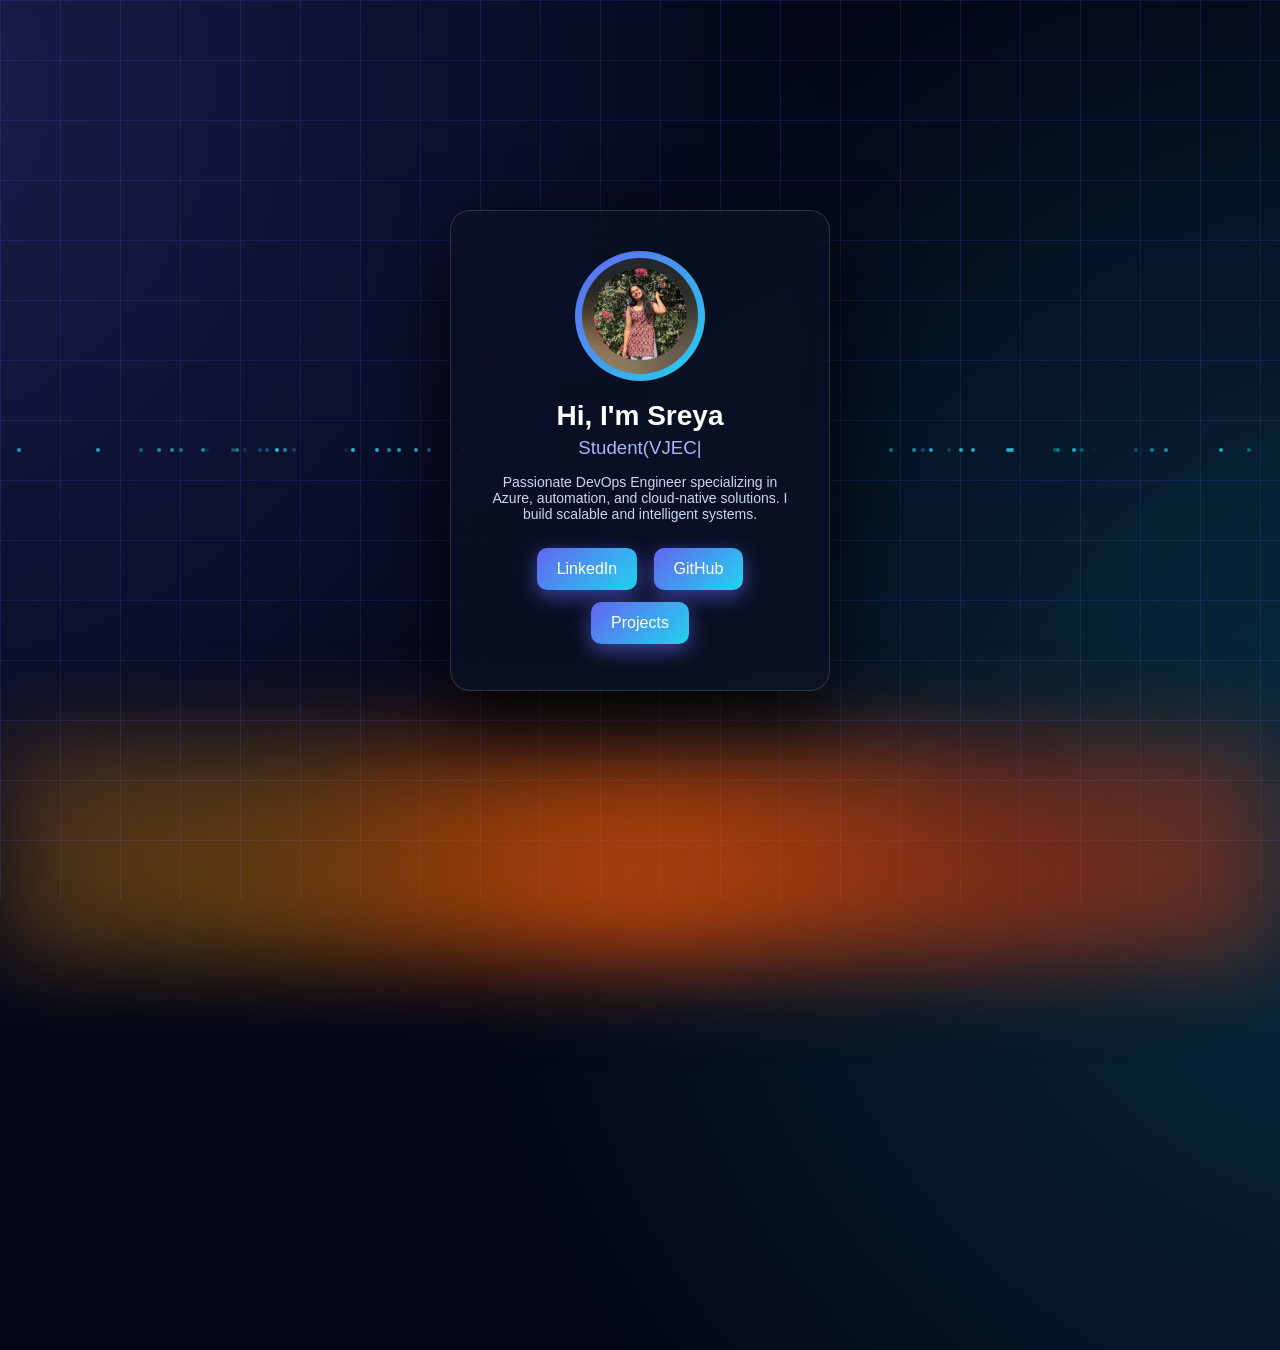
<file: index.html>
<!DOCTYPE html>
<html lang="en">
<head>
<meta charset="UTF-8">
<meta name="viewport" content="width=device-width, initial-scale=1.0">
<title>Sreya</title>

<style>
* {
    margin: 0;
    padding: 0;
    box-sizing: border-box;
    font-family: "Segoe UI", sans-serif;
}

body {
    height: 100vh;
    overflow: hidden;
    display: flex;
    justify-content: center;
    align-items: center;
    background: #020617;
    position: relative;
}

/* Tech grid background */
body::before {
    content: "";
    position: absolute;
    inset: 0;
    background-image:
        linear-gradient(rgba(99,102,241,0.15) 1px, transparent 1px),
        linear-gradient(90deg, rgba(99,102,241,0.15) 1px, transparent 1px);
    background-size: 60px 60px;
    animation: gridMove 20s linear infinite;
    z-index: -3;
}

@keyframes gridMove {
    from { background-position: 0 0, 0 0; }
    to { background-position: 60px 60px, 60px 60px; }
}

/* Neon glow waves */
body::after {
    content: "";
    position: absolute;
    width: 200%;
    height: 200%;
    background: radial-gradient(circle at 20% 30%, rgba(99,102,241,0.25), transparent 40%),
                radial-gradient(circle at 80% 70%, rgba(34,211,238,0.2), transparent 40%);
    animation: pulseGlow 12s ease-in-out infinite alternate;
    z-index: -2;
}

@keyframes pulseGlow {
    from { transform: scale(1); opacity: 0.7; }
    to { transform: scale(1.1); opacity: 1; }
}

/* 🔥 Fire glow animation */
.fire {
    position: absolute;
    bottom: -60px;
    left: 0;
    width: 100%;
    height: 220px;
    background: radial-gradient(circle at 50% 100%, rgba(255,80,0,0.6), transparent 60%),
                radial-gradient(circle at 20% 100%, rgba(255,150,0,0.4), transparent 70%),
                radial-gradient(circle at 80% 100%, rgba(255,60,0,0.5), transparent 70%);
    filter: blur(45px);
    animation: fireMove 4s ease-in-out infinite alternate;
    z-index: -1;
}

@keyframes fireMove {
    from { transform: translateY(0px) scaleX(1); opacity: 0.8; }
    to { transform: translateY(-25px) scaleX(1.1); opacity: 1; }
}

/* Floating particles */
.particle {
    position: absolute;
    width: 4px;
    height: 4px;
    background: #22d3ee;
    border-radius: 50%;
    opacity: 0.7;
    animation: floatUp linear infinite;
}

@keyframes floatUp {
    from {
        transform: translateY(100vh);
        opacity: 0;
    }
    to {
        transform: translateY(-10vh);
        opacity: 1;
    }
}

/* Glass Card */
.profile-container {
    position: relative;
    z-index: 10;
    background: rgba(11, 18, 36, 0.7);
    backdrop-filter: blur(20px);
    padding: 40px;
    border-radius: 20px;
    text-align: center;
    width: 380px;
    color: #ffffff;
    border: 1px solid rgba(255,255,255,0.15);
    box-shadow: 0 30px 80px rgba(0,0,0,0.8);
    transition: 0.4s;
}

.profile-container:hover {
    transform: translateY(-10px) scale(1.02);
}

/* Profile Image */
.profile-pic {
    width: 130px;
    height: 130px;
    border-radius: 50%;
    border: 4px solid transparent;
    background: linear-gradient(135deg, #6366f1, #22d3ee) border-box;
    padding: 3px;
    object-fit: cover;
    margin-bottom: 15px;
}

/* Text */
h1 {
    font-size: 28px;
    margin-bottom: 5px;
}

h3 {
    color: #a5b4fc;
    font-weight: normal;
    margin-bottom: 15px;
}

/* Typing cursor */
.typing::after {
    content: "|";
    animation: blink 1s infinite;
}

@keyframes blink {
    50% { opacity: 0; }
}

.description {
    font-size: 14px;
    color: #cbd5f5;
    margin-bottom: 20px;
}

/* Buttons */
.links a {
    text-decoration: none;
    margin: 6px;
    padding: 12px 20px;
    border-radius: 10px;
    background: linear-gradient(135deg, #6366f1, #22d3ee);
    color: white;
    display: inline-block;
    transition: 0.3s;
    box-shadow: 0 6px 20px rgba(99, 102, 241, 0.6);
}

.links a:hover {
    transform: translateY(-4px) scale(1.08);
    box-shadow: 0 12px 30px rgba(34, 211, 238, 0.9);
}
</style>
</head>

<body>

<div class="fire"></div>

<!-- Floating Particles -->
<script>
for (let i = 0; i < 60; i++) {
    const p = document.createElement("div");
    p.classList.add("particle");
    p.style.left = Math.random() * 100 + "vw";
    p.style.animationDuration = (5 + Math.random() * 10) + "s";
    p.style.opacity = Math.random();
    document.body.appendChild(p);
}
</script>

<div class="profile-container">
    <img src="sreya.jpg" alt="Profile" class="profile-pic">

    <h1>Hi, I'm Sreya</h1>
    <h3 class="typing" id="role"></h3>

    <p class="description">
        Passionate DevOps Engineer specializing in Azure, automation,
        and cloud-native solutions. I build scalable and intelligent systems.
    </p>

    <div class="links">
        <a href="#">LinkedIn</a>
        <a href="#">GitHub</a>
        <a href="./signup.html">Projects</a>
    </div>
</div>

<script>
const roles = ["Student(VJEC)", "Cloud Enthusiast", "Automation Lover"];
let i = 0, j = 0, current = "", isDeleting = false;
const el = document.getElementById("role");

function type() {
    current = roles[i];
    if (isDeleting) {
        el.textContent = current.substring(0, j--);
    } else {
        el.textContent = current.substring(0, j++);
    }

    if (!isDeleting && j === current.length) {
        isDeleting = true;
        setTimeout(type, 1200);
        return;
    }

    if (isDeleting && j === 0) {
        isDeleting = false;
        i = (i + 1) % roles.length;
    }

    setTimeout(type, isDeleting ? 40 : 80);
}
type();
</script>

</body>
</html>
</file>
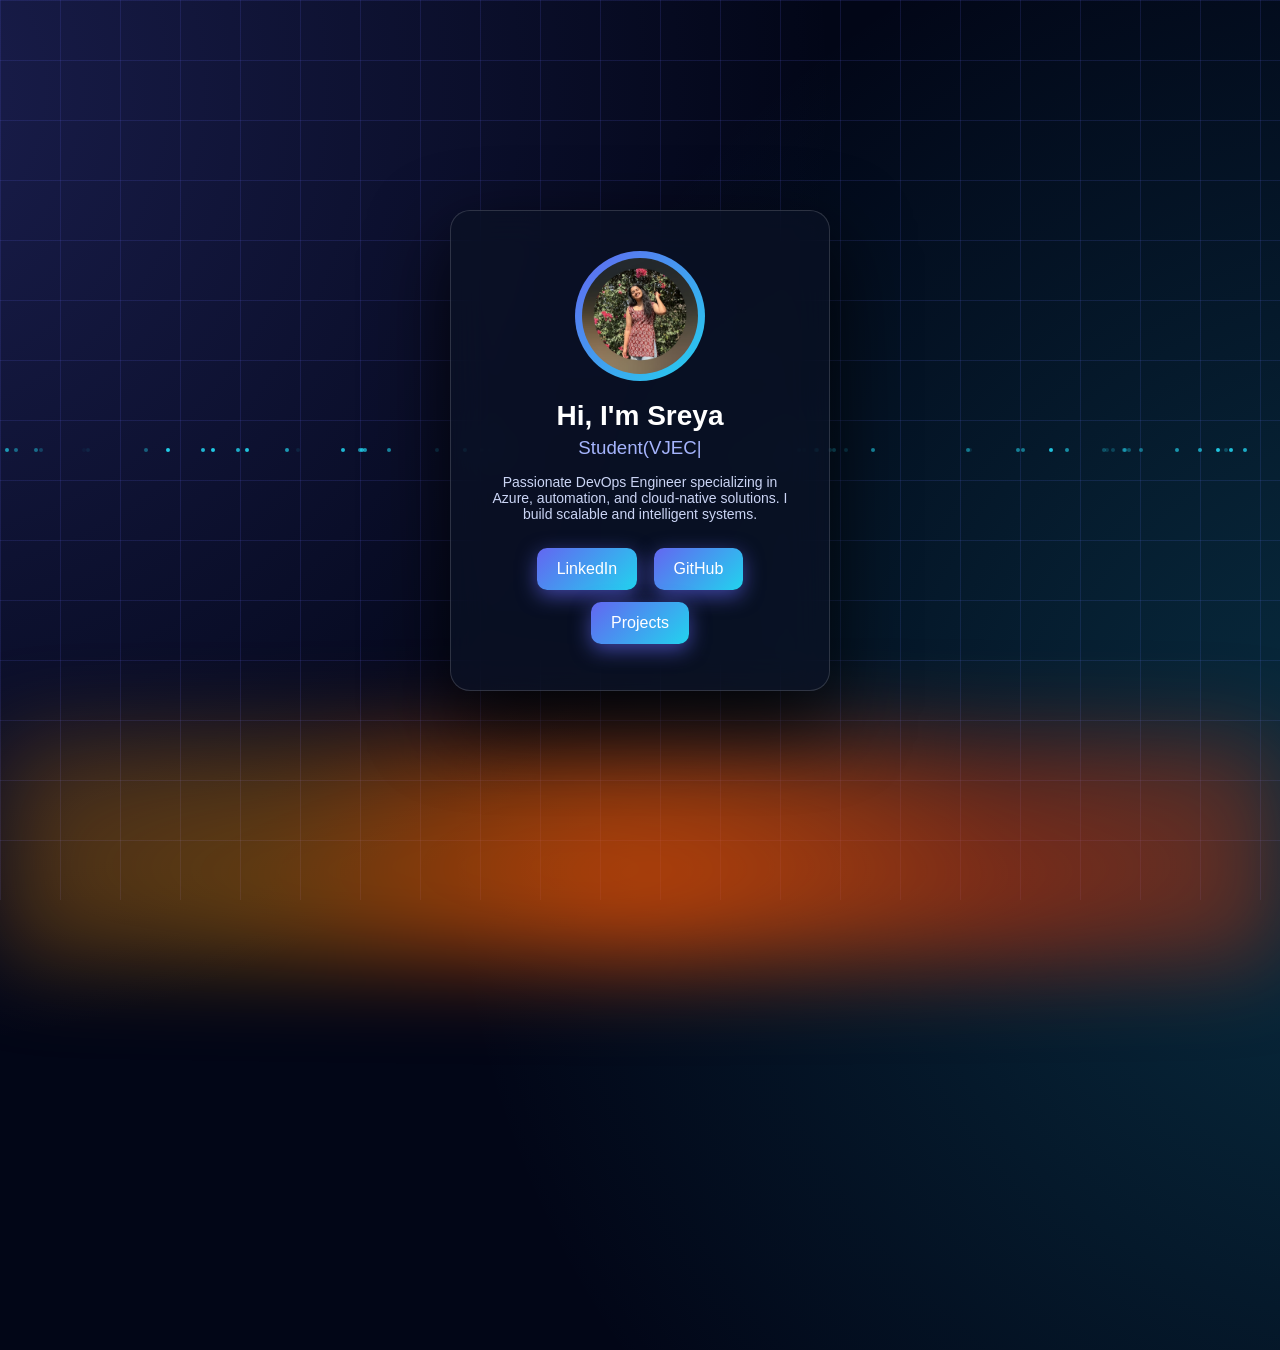
<file: indx.html>
<!DOCTYPE html>
<html lang="en">
<head>
<meta charset="UTF-8">
<meta name="viewport" content="width=device-width, initial-scale=1.0">
<title>Sreya</title>

<style>
* {
    margin: 0;
    padding: 0;
    box-sizing: border-box;
    font-family: "Segoe UI", sans-serif;
}

body {
    height: 100vh;
    overflow: hidden;
    display: flex;
    justify-content: center;
    align-items: center;
    background: #020617;
    position: relative;
}

/* Tech grid background */
body::before {
    content: "";
    position: absolute;
    inset: 0;
    background-image:
        linear-gradient(rgba(99,102,241,0.15) 1px, transparent 1px),
        linear-gradient(90deg, rgba(99,102,241,0.15) 1px, transparent 1px);
    background-size: 60px 60px;
    animation: gridMove 20s linear infinite;
    z-index: -3;
}

@keyframes gridMove {
    from { background-position: 0 0, 0 0; }
    to { background-position: 60px 60px, 60px 60px; }
}

/* Neon glow waves */
body::after {
    content: "";
    position: absolute;
    width: 200%;
    height: 200%;
    background: radial-gradient(circle at 20% 30%, rgba(99,102,241,0.25), transparent 40%),
                radial-gradient(circle at 80% 70%, rgba(34,211,238,0.2), transparent 40%);
    animation: pulseGlow 12s ease-in-out infinite alternate;
    z-index: -2;
}

@keyframes pulseGlow {
    from { transform: scale(1); opacity: 0.7; }
    to { transform: scale(1.1); opacity: 1; }
}

/* 🔥 Fire glow animation */
.fire {
    position: absolute;
    bottom: -60px;
    left: 0;
    width: 100%;
    height: 220px;
    background: radial-gradient(circle at 50% 100%, rgba(255,80,0,0.6), transparent 60%),
                radial-gradient(circle at 20% 100%, rgba(255,150,0,0.4), transparent 70%),
                radial-gradient(circle at 80% 100%, rgba(255,60,0,0.5), transparent 70%);
    filter: blur(45px);
    animation: fireMove 4s ease-in-out infinite alternate;
    z-index: -1;
}

@keyframes fireMove {
    from { transform: translateY(0px) scaleX(1); opacity: 0.8; }
    to { transform: translateY(-25px) scaleX(1.1); opacity: 1; }
}

/* Floating particles */
.particle {
    position: absolute;
    width: 4px;
    height: 4px;
    background: #22d3ee;
    border-radius: 50%;
    opacity: 0.7;
    animation: floatUp linear infinite;
}

@keyframes floatUp {
    from {
        transform: translateY(100vh);
        opacity: 0;
    }
    to {
        transform: translateY(-10vh);
        opacity: 1;
    }
}

/* Glass Card */
.profile-container {
    position: relative;
    z-index: 10;
    background: rgba(11, 18, 36, 0.7);
    backdrop-filter: blur(20px);
    padding: 40px;
    border-radius: 20px;
    text-align: center;
    width: 380px;
    color: #ffffff;
    border: 1px solid rgba(255,255,255,0.15);
    box-shadow: 0 30px 80px rgba(0,0,0,0.8);
    transition: 0.4s;
}

.profile-container:hover {
    transform: translateY(-10px) scale(1.02);
}

/* Profile Image */
.profile-pic {
    width: 130px;
    height: 130px;
    border-radius: 50%;
    border: 4px solid transparent;
    background: linear-gradient(135deg, #6366f1, #22d3ee) border-box;
    padding: 3px;
    object-fit: cover;
    margin-bottom: 15px;
}

/* Text */
h1 {
    font-size: 28px;
    margin-bottom: 5px;
}

h3 {
    color: #a5b4fc;
    font-weight: normal;
    margin-bottom: 15px;
}

/* Typing cursor */
.typing::after {
    content: "|";
    animation: blink 1s infinite;
}

@keyframes blink {
    50% { opacity: 0; }
}

.description {
    font-size: 14px;
    color: #cbd5f5;
    margin-bottom: 20px;
}

/* Buttons */
.links a {
    text-decoration: none;
    margin: 6px;
    padding: 12px 20px;
    border-radius: 10px;
    background: linear-gradient(135deg, #6366f1, #22d3ee);
    color: white;
    display: inline-block;
    transition: 0.3s;
    box-shadow: 0 6px 20px rgba(99, 102, 241, 0.6);
}

.links a:hover {
    transform: translateY(-4px) scale(1.08);
    box-shadow: 0 12px 30px rgba(34, 211, 238, 0.9);
}
</style>
</head>

<body>

<div class="fire"></div>

<!-- Floating Particles -->
<script>
for (let i = 0; i < 60; i++) {
    const p = document.createElement("div");
    p.classList.add("particle");
    p.style.left = Math.random() * 100 + "vw";
    p.style.animationDuration = (5 + Math.random() * 10) + "s";
    p.style.opacity = Math.random();
    document.body.appendChild(p);
}
</script>

<div class="profile-container">
    <img src="sreya.jpg" alt="Profile" class="profile-pic">

    <h1>Hi, I'm Sreya</h1>
    <h3 class="typing" id="role"></h3>

    <p class="description">
        Passionate DevOps Engineer specializing in Azure, automation,
        and cloud-native solutions. I build scalable and intelligent systems.
    </p>

    <div class="links">
        <a href="#">LinkedIn</a>
        <a href="#">GitHub</a>
        <a href="#">Projects</a>
    </div>
</div>

<script>
const roles = ["Student(VJEC)", "Cloud Enthusiast", "Automation Lover"];
let i = 0, j = 0, current = "", isDeleting = false;
const el = document.getElementById("role");

function type() {
    current = roles[i];
    if (isDeleting) {
        el.textContent = current.substring(0, j--);
    } else {
        el.textContent = current.substring(0, j++);
    }

    if (!isDeleting && j === current.length) {
        isDeleting = true;
        setTimeout(type, 1200);
        return;
    }

    if (isDeleting && j === 0) {
        isDeleting = false;
        i = (i + 1) % roles.length;
    }

    setTimeout(type, isDeleting ? 40 : 80);
}
type();
</script>

</body>
</html>
</file>
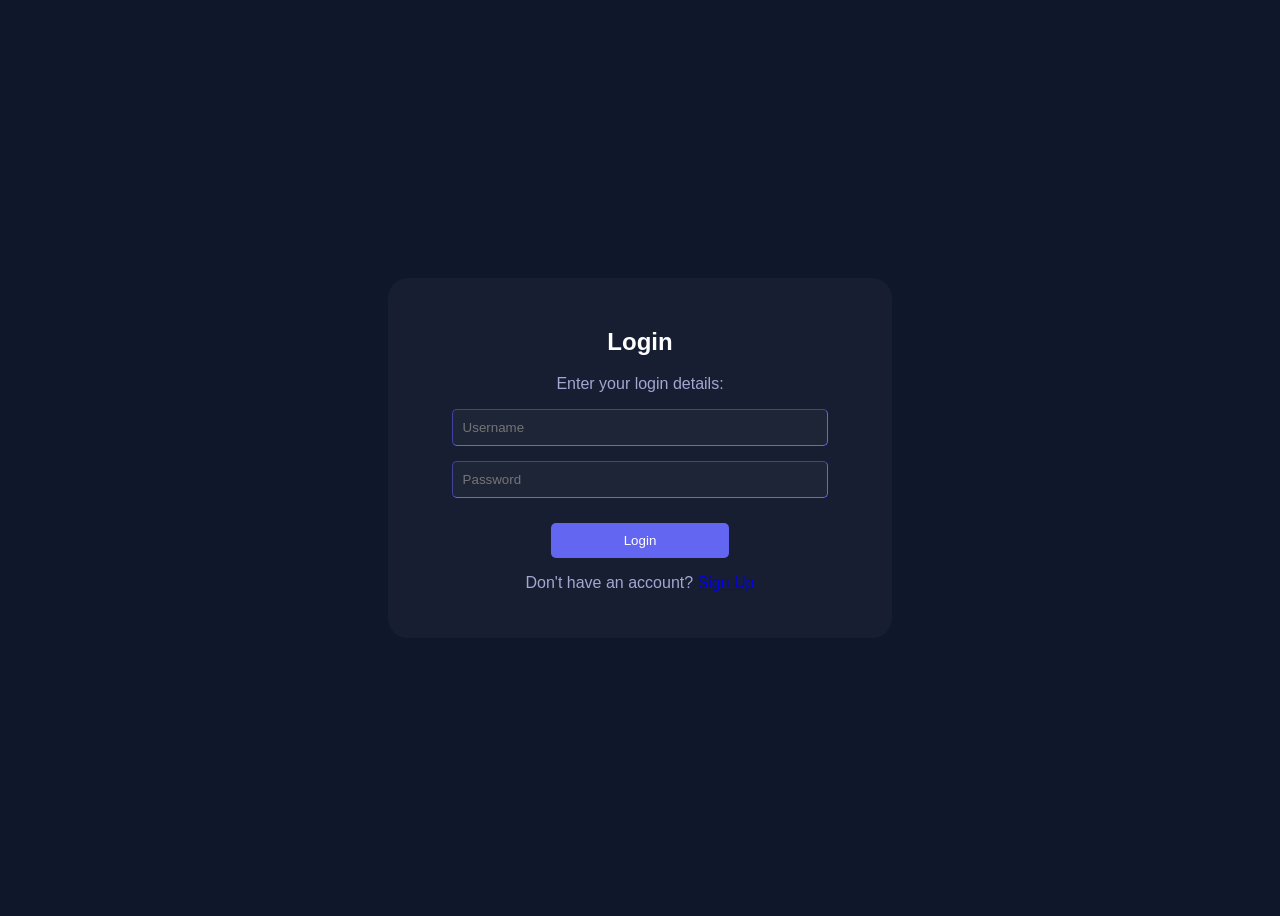
<file: login.html>
<!DOCTYPE html>
<html lang="en">
<head>
    <meta charset="UTF-8">
    <meta name="viewport" content="width=device-width, initial-scale=1.0">
    <link rel="stylesheet" href="style.css">
    <title>Login</title>

    <style>
        .date_input{
            margin-bottom:15px;
        }

        .fetch_result{
            margin-top:10px;
        }
    </style>
</head>

<body>
    <div class="project_container">
        <h2 class="main_heading">Login</h2>

        <p class="prompt_para">Enter your login details:</p>

        <input type="text" class="date_input" id="username" placeholder="Username">

        <input type="password" class="date_input" id="password" placeholder="Password">

        <button class="fetch_result">Login</button>

        <p>
            Don't have an account?
            <a href="signup.html">Sign Up</a>
        </p>

        <div class="result-text" id="result"></div>
    </div>
</body>
</html>
</file>
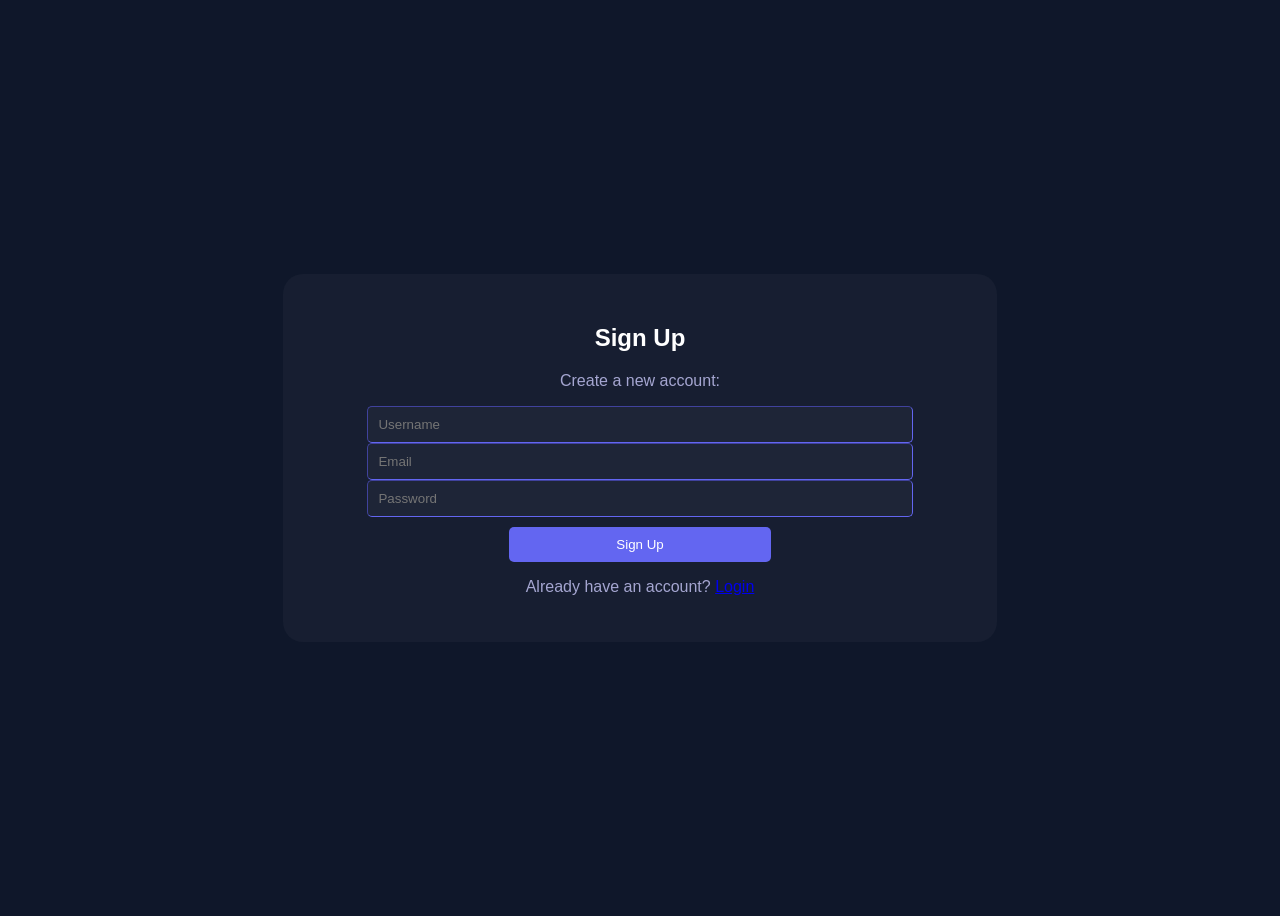
<file: signup.html>
<!DOCTYPE html>
<html lang="en">
<head>
    <meta charset="UTF-8">
    <meta name="viewport" content="width=device-width, initial-scale=1.0">
    <link rel="stylesheet" href="style.css">
    <title>Sign Up</title>
</head>
<body>
    <div class="project_container">
        <h2 class="main_heading">Sign Up</h2>

        <p class="prompt_para">Create a new account:</p>

        <input type="text" class="date_input" placeholder="Username">

        <input type="email" class="date_input" placeholder="Email">

        <input type="password" class="date_input" placeholder="Password">

        <button class="fetch_result">Sign Up</button>

        <p>
            Already have an account?
            <a href="login.html">Login</a>
        </p>

        <div class="result-text"></div>
    </div>
</body>
</html>
</file>
<file: style.css>
body{
    font-family:Arial,Helvetica,sans-serif;
    background-color:#0f172a;
    display: flex;
    justify-content: center;
    align-items: center;
    height: 100vh;
    color:white;
}
.project_container{
    background-color: rgba(255,255,255,0.03);
    padding: 30px;
    border-radius: 20px;
    text-align: center;
    min-height: 250px;
}
p{
    color: #a5a6d1;
}
.date_input{
    padding: 10px;
    border-radius: 5px;
    background-color: rgba(255,255,255,0.03);
    color: white;
    width: 80%;
    border-width: 1px;
    border-color: #6366f1;

}
.fetch_result{
    background-color: #6366f1;
    color: white;
    margin-top: 10px;
    padding: 10px;
    width: 40%;
    border-width: 0px;
    border-radius: 5px;
}
</file>
